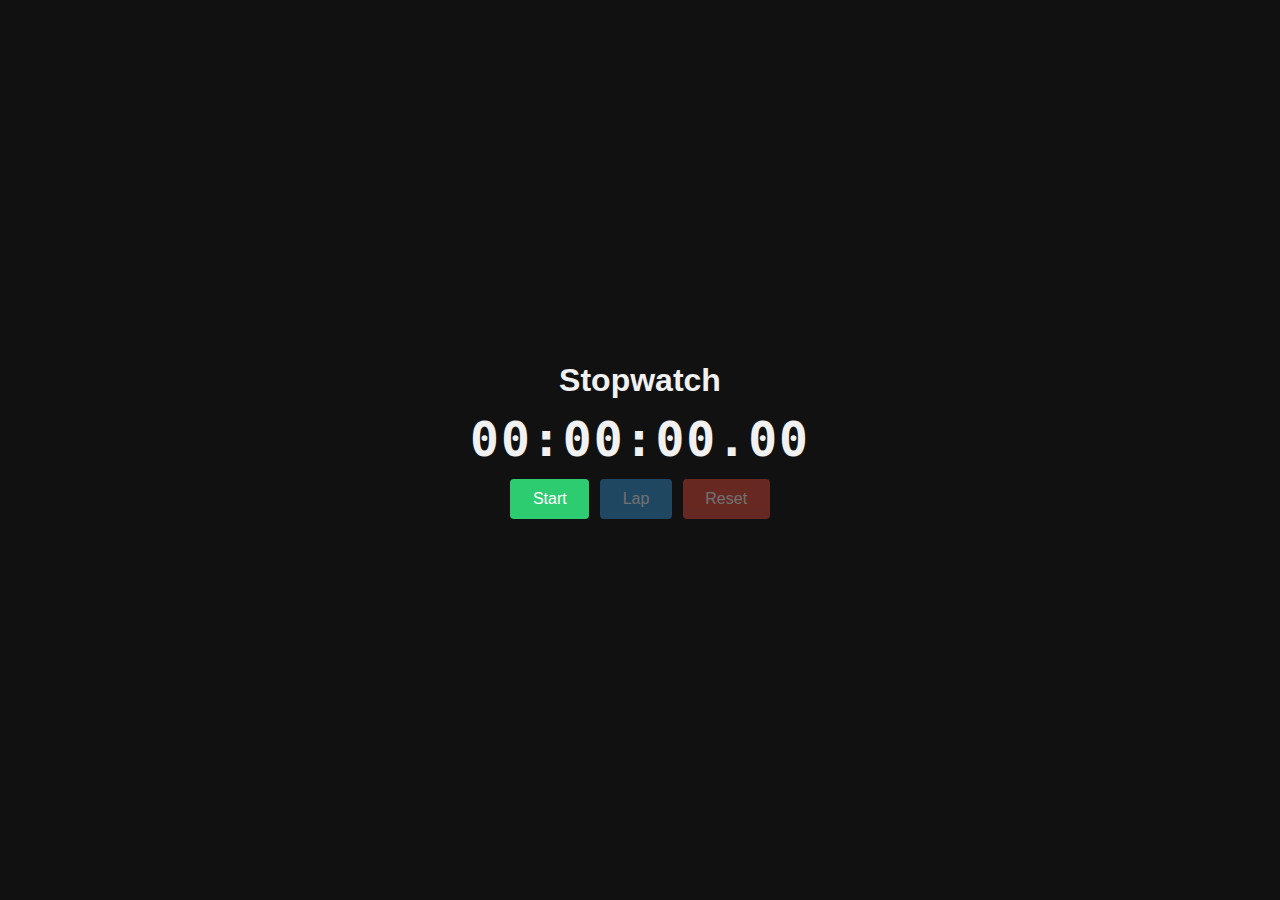
<file: PRODIGY_WD_02/index.html>
<!DOCTYPE html>
<html lang="en">
<head>
  <meta charset="UTF-8" />
  <meta name="viewport" content="width=device-width, initial-scale=1.0" />
  <title>Stopwatch</title>
  <link rel="stylesheet" href="style.css" />
</head>
<body>
  <main class="container">
    <h1>Stopwatch</h1>

    <div id="display">00:00:00.00</div>

    <div class="btn-group">
      <button id="startStop">Start</button>
      <button id="lap" disabled>Lap</button>
      <button id="reset" disabled>Reset</button>
    </div>

    <ul id="laps"></ul>
  </main>

  <script src="script.js"></script>
</body>
</html>
</file>
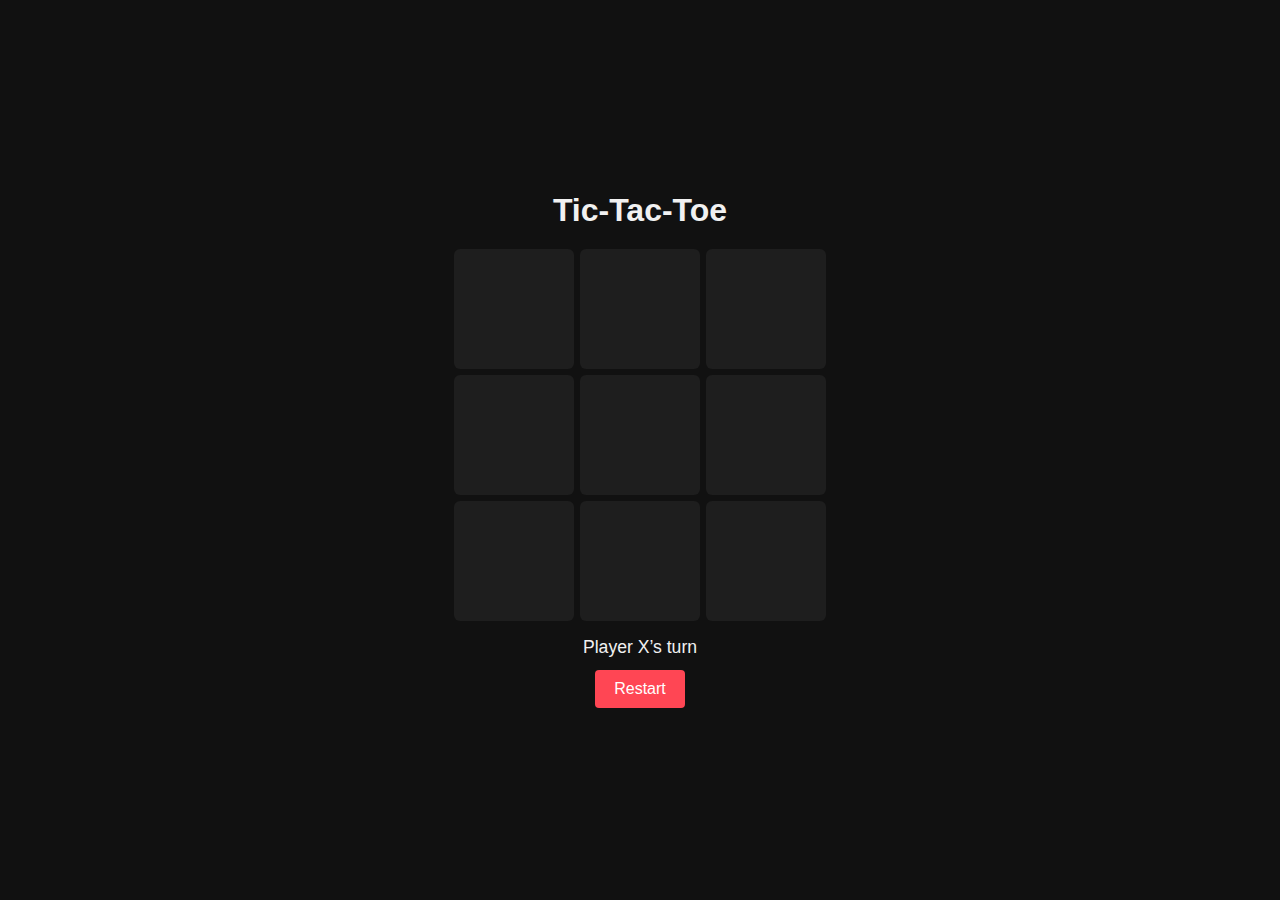
<file: PRODIGY_WD_03/index.html>
<!DOCTYPE html>
<html lang="en">
<head>
  <meta charset="UTF-8" />
  <meta name="viewport" content="width=device-width, initial-scale=1.0" />
  <title>Tic-Tac-Toe</title>
  <link rel="stylesheet" href="style.css" />
</head>
<body>
  <main class="container">
    <h1>Tic-Tac-Toe</h1>

    <div id="board" class="board">
      <!-- Nine cells injected by JS -->
    </div>

    <p id="status" class="status">Player X’s turn</p>
    <button id="restart" class="restart">Restart</button>
  </main>

  <script src="script.js"></script>
</body>
</html>
</file>
<file: PRODIGY_WD_02/style.css>
/* Base reset */
*{margin:0;padding:0;box-sizing:border-box;font-family:"Segoe UI",sans-serif}

body{
  display:flex;justify-content:center;align-items:center;
  min-height:100vh;background:#111;color:#f1f1f1
}

.container{text-align:center;padding:2rem}

/* Time display */
#display{
  font:600 3rem/1 monospace;
  letter-spacing:2px;margin:1rem 0
}

/* Buttons */
.btn-group{display:flex;gap:.7rem;justify-content:center;margin-bottom:1.2rem}
button{
  padding:.7rem 1.4rem;border:none;border-radius:4px;
  cursor:pointer;font-size:1rem;color:#fff;transition:opacity .3s
}
#startStop{background:#2ecc71} /* green */
#lap{background:#3498db}       /* blue */
#reset{background:#e74c3c}     /* red */
button:disabled{opacity:.4;cursor:not-allowed}

/* Lap list */
#laps{list-style:none;max-height:210px;overflow:auto;padding-right:.5rem}
#laps li{
  background:#1e1e1e;margin-bottom:.4rem;padding:.4rem .8rem;
  border-left:4px solid #3498db;font-family:monospace
}
</file>
<file: PRODIGY_WD_03/style.css>
/* Base reset */
*{margin:0;padding:0;box-sizing:border-box;font-family:"Segoe UI",sans-serif}

body{
  display:flex;justify-content:center;align-items:center;
  min-height:100vh;background:#111;color:#f1f1f1
}

.container{text-align:center}

h1{margin-bottom:1.2rem}

/* Board grid */
.board{
  display:grid;grid-template-columns:repeat(3,120px);
  gap:6px;margin:0 auto 1rem
}
.cell{
  width:120px;height:120px;display:flex;justify-content:center;align-items:center;
  font-size:3.5rem;font-weight:600;background:#1e1e1e;cursor:pointer;
  transition:background .3s;color:#ff4654;border-radius:6px
}
.cell.o{color:#3498db}       /* blue O’s */
.cell.win{background:#2ecc71;color:#111} /* green winning cells */
.cell.disabled{cursor:not-allowed}

/* Status & button */
.status{margin-bottom:.8rem;font-size:1.1rem}
.restart{
  padding:.6rem 1.2rem;border:none;border-radius:4px;
  background:#ff4654;color:#fff;font-size:1rem;cursor:pointer
}
</file>
